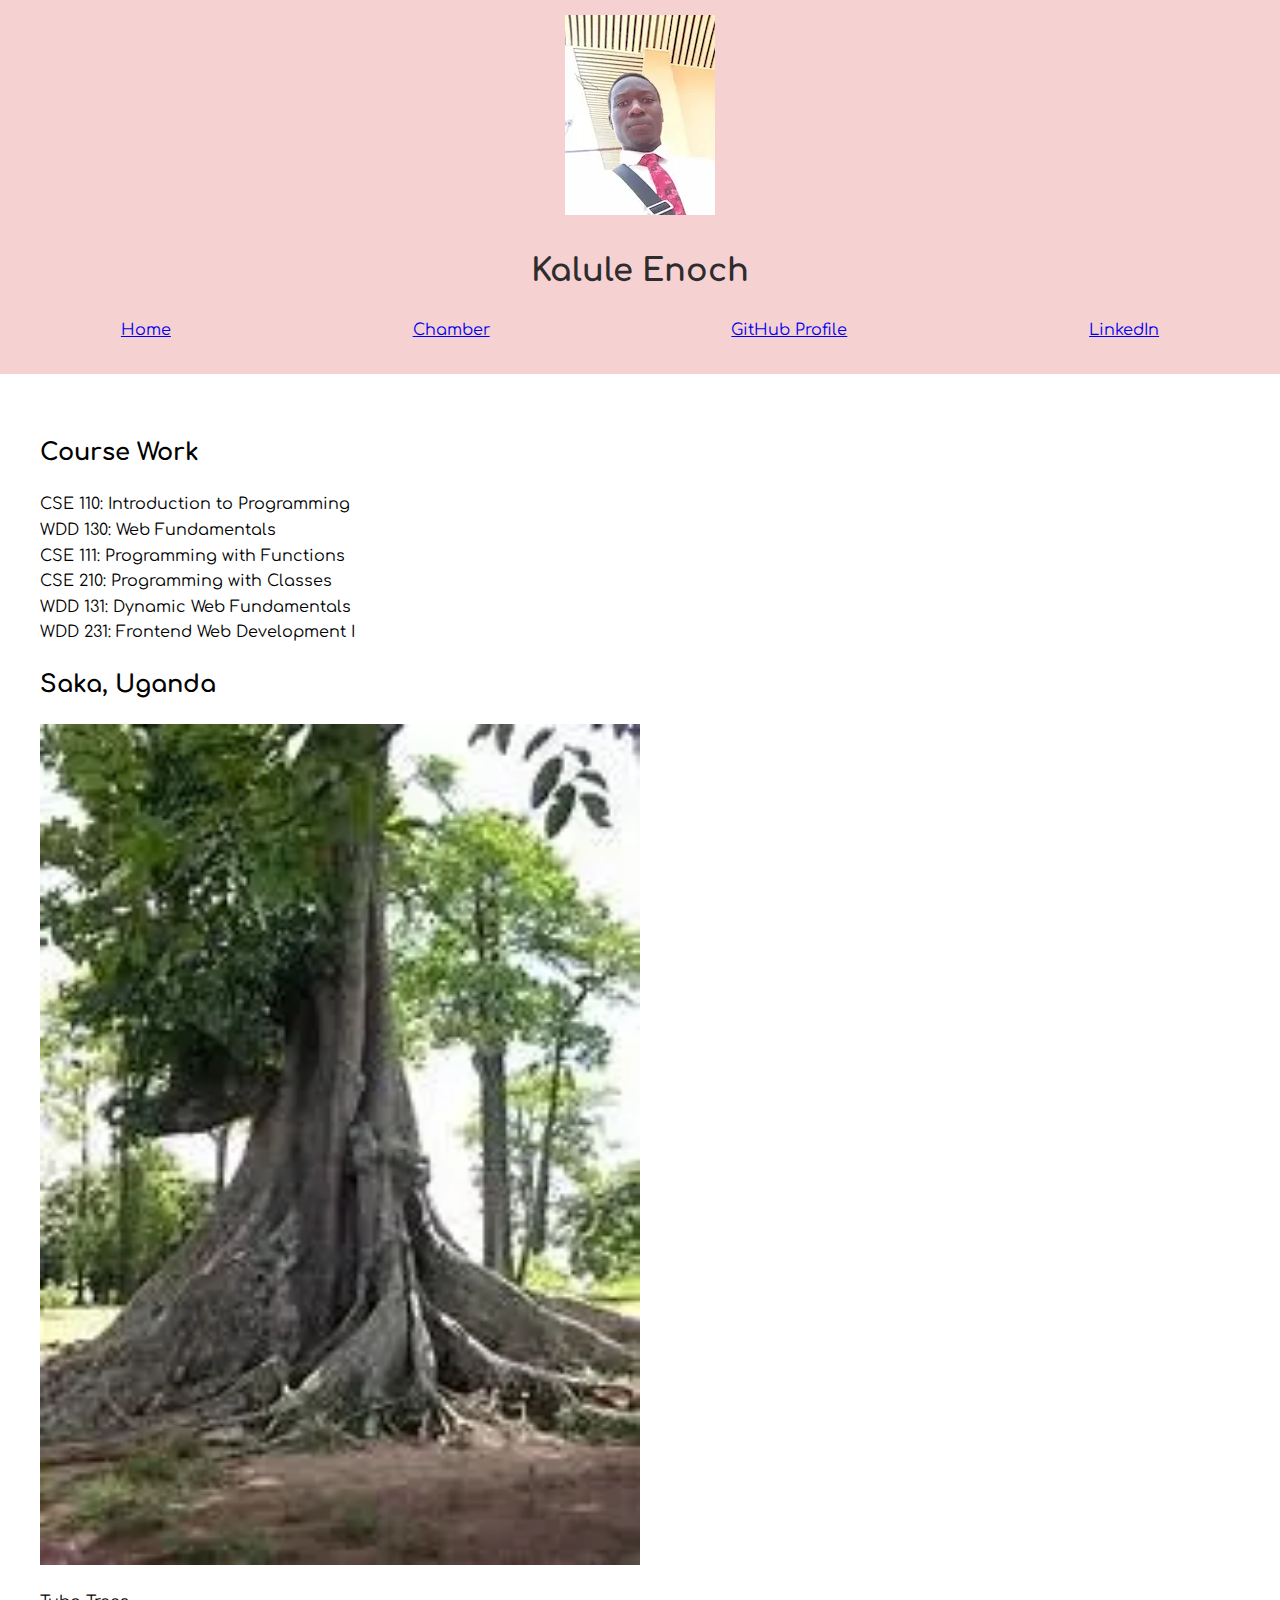
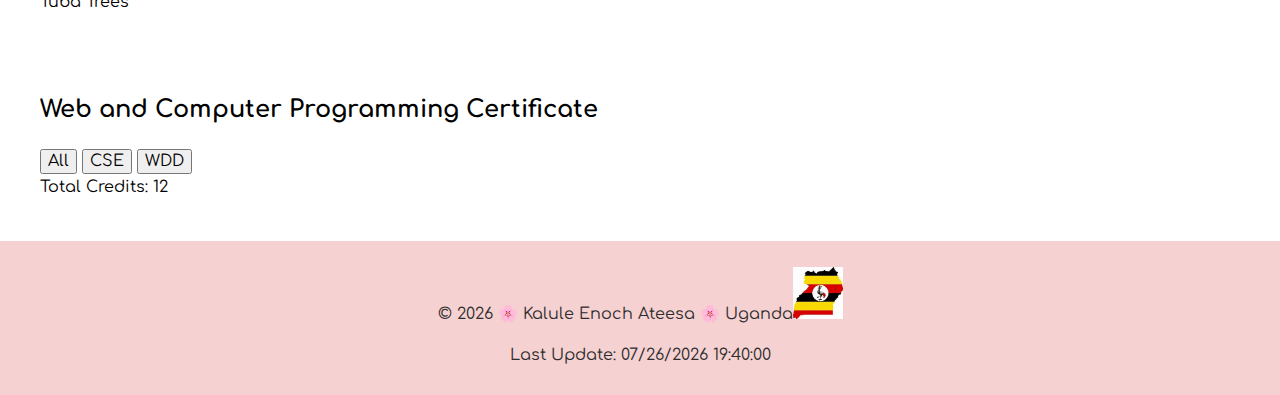
<file: index.html>
<!DOCTYPE html>
<html lang="en-US">
<head>
  <meta charset="UTF-8">
  <meta name="viewport" content="width=device-width, initial-scale=1.0">
  <meta name="description" content="Web and Computer Programming Certificate">
  <meta name="author" content="KALULE ENOCH ATEESA">
  
  <title> WDD-231 Web & Computer Programming - KALULE E A </title>
  
  <link rel="preconnect" href="https://fonts.googleapis.com">
    <link rel="preconnect" href="https://fonts.gstatic.com" crossorigin>
    <link href="https://fonts.googleapis.com/css2?family=Comfortaa:wght@600&family=Ubuntu:ital,wght@0,500;1,400;1,700&display=swap" rel="stylesheet">
   
  
  <!-- Normalize CSS -->
  <link rel="stylesheet" href="styles/normalize.css">
  <!-- Custom CSS Files -->
  <link rel="stylesheet" href="styles/larger.css" media="screen and (min-width: 769px)">
  <link rel="stylesheet" href="styles/small.css" media="screen and (max-width: 768px)">
</head>
<body>
  <header>
    <div class="profile">
      <img src="images/profile.webp" alt="Profile Picture">
      <h1>Kalule  Enoch</h1>
    </div>
    <nav>
      <!-- Hamburger Menu -->
      <div class="hamburger-menu" id="hamburger-menu">
        <span></span>
        <span></span>
        <span></span>
      </div>
      <ul id="menu" class="hidden">
        <li><a href="index.html">Home</a></li>
        <li><a href="chamber">Chamber</a></li>
        <li><a href="https://github.com/KaluleEnochAteesa">GitHub Profile</a></li>
        <li><a href="https://www.linkedin.com/in/ateesa-enoch-04165029b">LinkedIn</a></li>
      </ul>
    </nav>
  </header>

  <main>
    <section class="coursework">
      <div class="courses">
        <h2>Course Work</h2>
        <div id="course-list"></div>
      </div>
      <div class="location">
        <h2>Saka, Uganda</h2>
        <img src="images/tuba.webp" alt="Tuba Tree">
        <p class="caption">Tuba Trees</p>
      </div>
    </section>

    <section class="certificate">
      <h2>Web and Computer Programming Certificate</h2>
      <div class="filters">
        <button id="filter-all">All</button>
        <button id="filter-cse">CSE</button>
        <button id="filter-wdd">WDD</button>
      </div>
      <div id="credit-total"></div>
    </section>
  </main>

  <footer>
    <p>© <span id="year"></span> 🌸 Kalule Enoch Ateesa 🌸 Uganda<img src="images/flag.webp" alt="Flag" width="50px"></p>
    <p>Last Update: <span id="last-modified"></span></p>
  </footer>
  
  <!-- JavaScript Files -->
  <script src="scripts/course.js" type="module"></script>
  <script src="scripts/date.js" type="module"></script>
  <script src="scripts/main.js" type="module"></script>
</body>
</html>
</file>
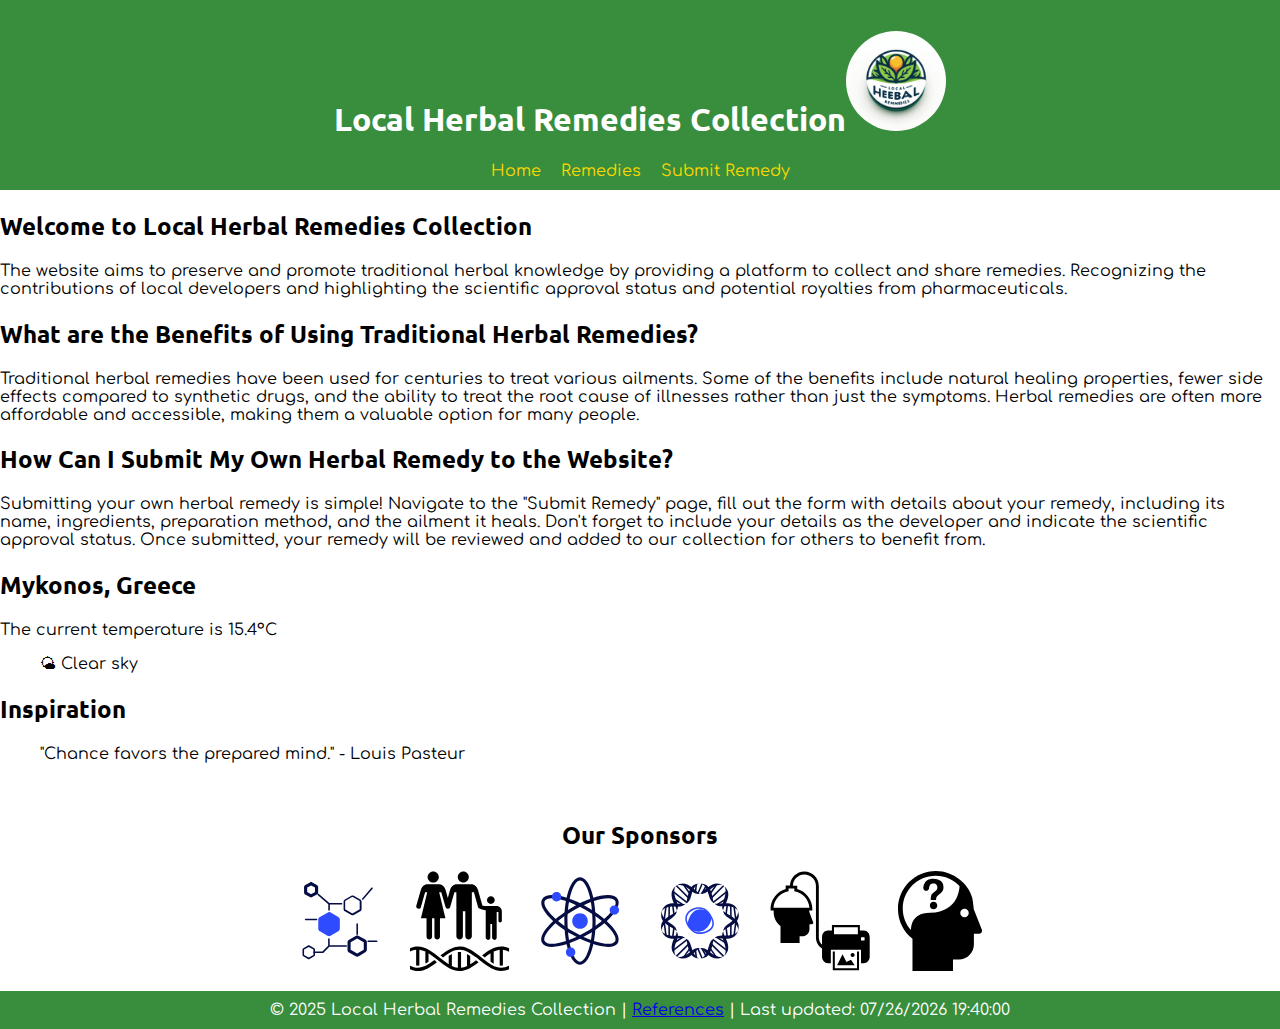
<file: project/index.html>
<!DOCTYPE html>
<html lang="en-US">
<head>
    <link rel="preconnect" href="https://fonts.googleapis.com">
    <link rel="preconnect" href="https://fonts.gstatic.com" crossorigin>
    <link href="https://fonts.googleapis.com/css2?family=Comfortaa:wght@600&family=Ubuntu:ital,wght@0,500;1,400;1,700&display=swap" rel="stylesheet">

    <meta charset="UTF-8">
    <meta name="viewport" content="width=device-width, initial-scale=1.0">
    <meta name="description" content="Welcome to WDD 231 page by  Kalule Enoch Ateesa. The purpose of this home page is to spread local medical info while patenting it.">
    <meta name="author" content="Kalule Enoch Ateesa">

    <title>Local Herbal Remedies Collection.org</title>
    <link rel="stylesheet" href="styles/main.css">
    <link rel="icon" href="images/favicon.ico" type="image/x-icon">
 

</head>
<body>
    <header>
        <h1>Local Herbal Remedies Collection<img src="images/localherbalremedies.jpeg" alt="logo" width="100"></h1>
        <nav>
            <ul class="nav-links">
                <li><a href="index.html">Home</a></li>
                <li><a href="remedies.html">Remedies</a></li>
                <li><a href="submit.html">Submit Remedy</a></li>
            </ul>
            <div class="menu-toggle" id="mobile-menu">
                <span class="bar"></span>
                <span class="bar"></span>
                <span class="bar"></span>
            </div>
        </nav>
    </header>

    <section class="content-section">
        <h2>Welcome to Local Herbal Remedies Collection</h2>
        <p>The website aims to preserve and promote traditional herbal knowledge by providing a platform to collect and share remedies. Recognizing the contributions of local developers and highlighting the scientific approval status and potential royalties from pharmaceuticals.</p>
    </section>

    <section class="content-section">
        <h2>What are the Benefits of Using Traditional Herbal Remedies?</h2>
        <p>Traditional herbal remedies have been used for centuries to treat various ailments. Some of the benefits include natural healing properties, fewer side effects compared to synthetic drugs, and the ability to treat the root cause of illnesses rather than just the symptoms. Herbal remedies are often more affordable and accessible, making them a valuable option for many people.</p>
    </section>

    <section class="content-section">
        <h2>How Can I Submit My Own Herbal Remedy to the Website?</h2>
        <p>Submitting your own herbal remedy is simple! Navigate to the "Submit Remedy" page, fill out the form with details about your remedy, including its name, ingredients, preparation method, and the ailment it heals. Don't forget to include your details as the developer and indicate the scientific approval status. Once submitted, your remedy will be reviewed and added to our collection for others to benefit from.</p>
    </section>

    
    <section class="content-section">
        <h2>Mykonos, Greece</h2>
        <p>The current temperature is <span id="current-temp-mykonos"></span></p>
        <figure>
          <img id="weather-icon-mykonos" src="" alt="Weather icon for Mykonos">
          <figcaption id="caption-desc-mykonos"></figcaption>
        </figure>
    </section>
      
      

    <section class="content-section">
        <h2>Inspiration</h2>
          <blockquote>
            "Chance favors the prepared mind." - Louis Pasteur
        </blockquote>
    </section>
    

    <section class="content-section sponsors-section">
        <h2>Our Sponsors</h2>
        <div class="sponsor-logos">
            <img src="images/algomax.svg" alt="algomax"loading="lazy" width="100">
            <img src="images/futureX.svg" alt="futureX"loading="lazy" width="100">
            <img src="images/genz.svg" alt="genz"loading="lazy" width="100">
            <img src="images/goople.svg" alt="goople"loading="lazy" width="100">
            <img src="images/techwiz.svg" alt="techwiz"loading="lazy" width="100">
            <img src="images/thinker.svg" alt="thinker"loading="lazy" width="100">
        </div>
    </section>

    <footer>
        <p>© 2025 Local Herbal Remedies Collection | <a href="siteplan.html">References</a> | Last updated: <span id="last-updated"></span></p>
    </footer>

    <script src="scripts/main.js"></script>
    <script src="scripts/weather.js"></script>
</body>
</html>
</file>
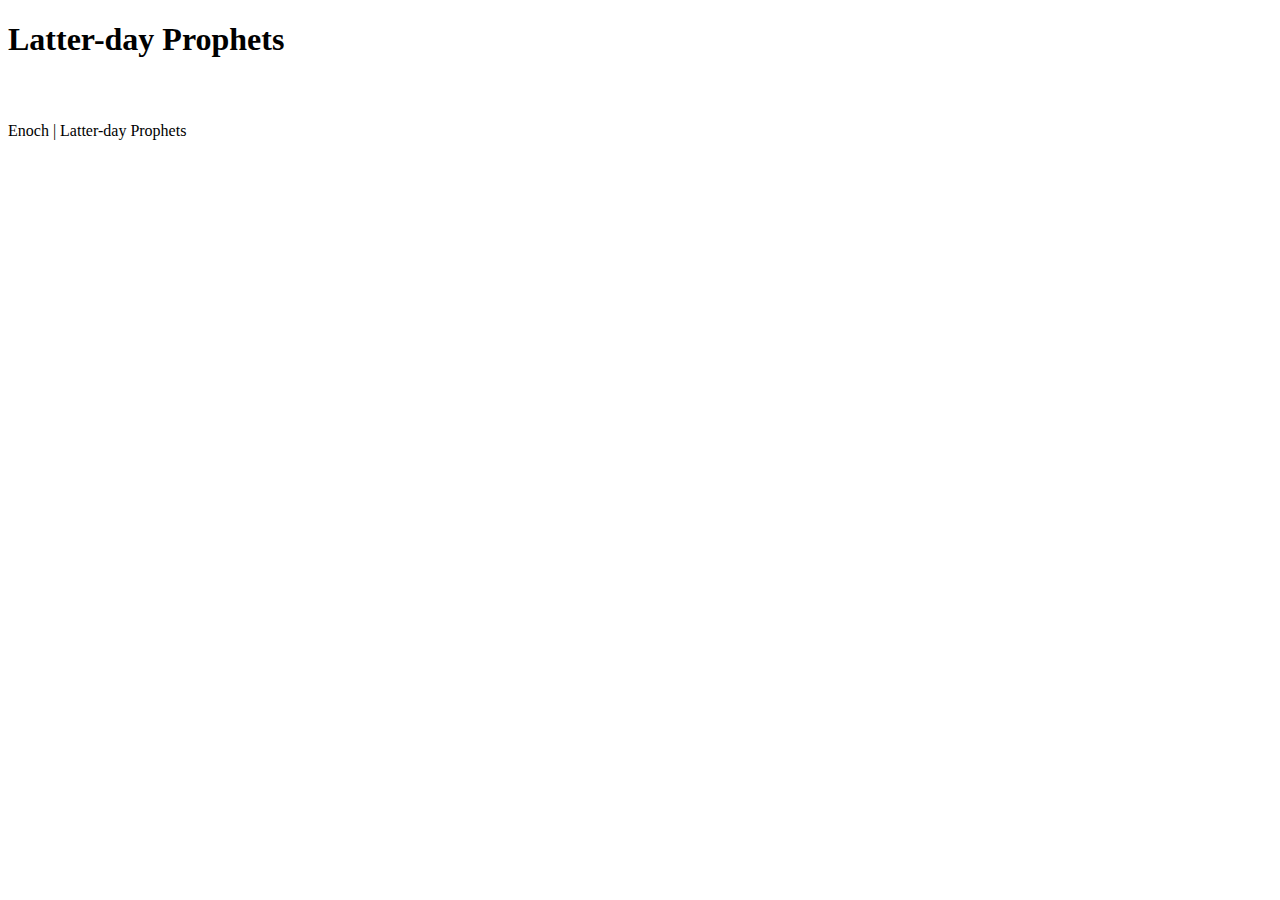
<file: prophets.html>
<!DOCTYPE html>
<html lang="en-US">
<head>
  <meta charset="UTF-8">
  <meta name="viewport" content="width=device-width, initial-scale=1.0">
  <title>Latter-day Prophets</title>
  <link rel="stylesheet" href="styles/prophets.css">
</head>
<body>
  <header>
    <h1>Latter-day Prophets</h1>
  </header>
  <main>
    <div id="cards"></div>
  </main>
  <footer>
    Enoch | Latter-day Prophets
  </footer>
  <script src="scripts/prophets.js"></script>
</body>
</html>
</file>
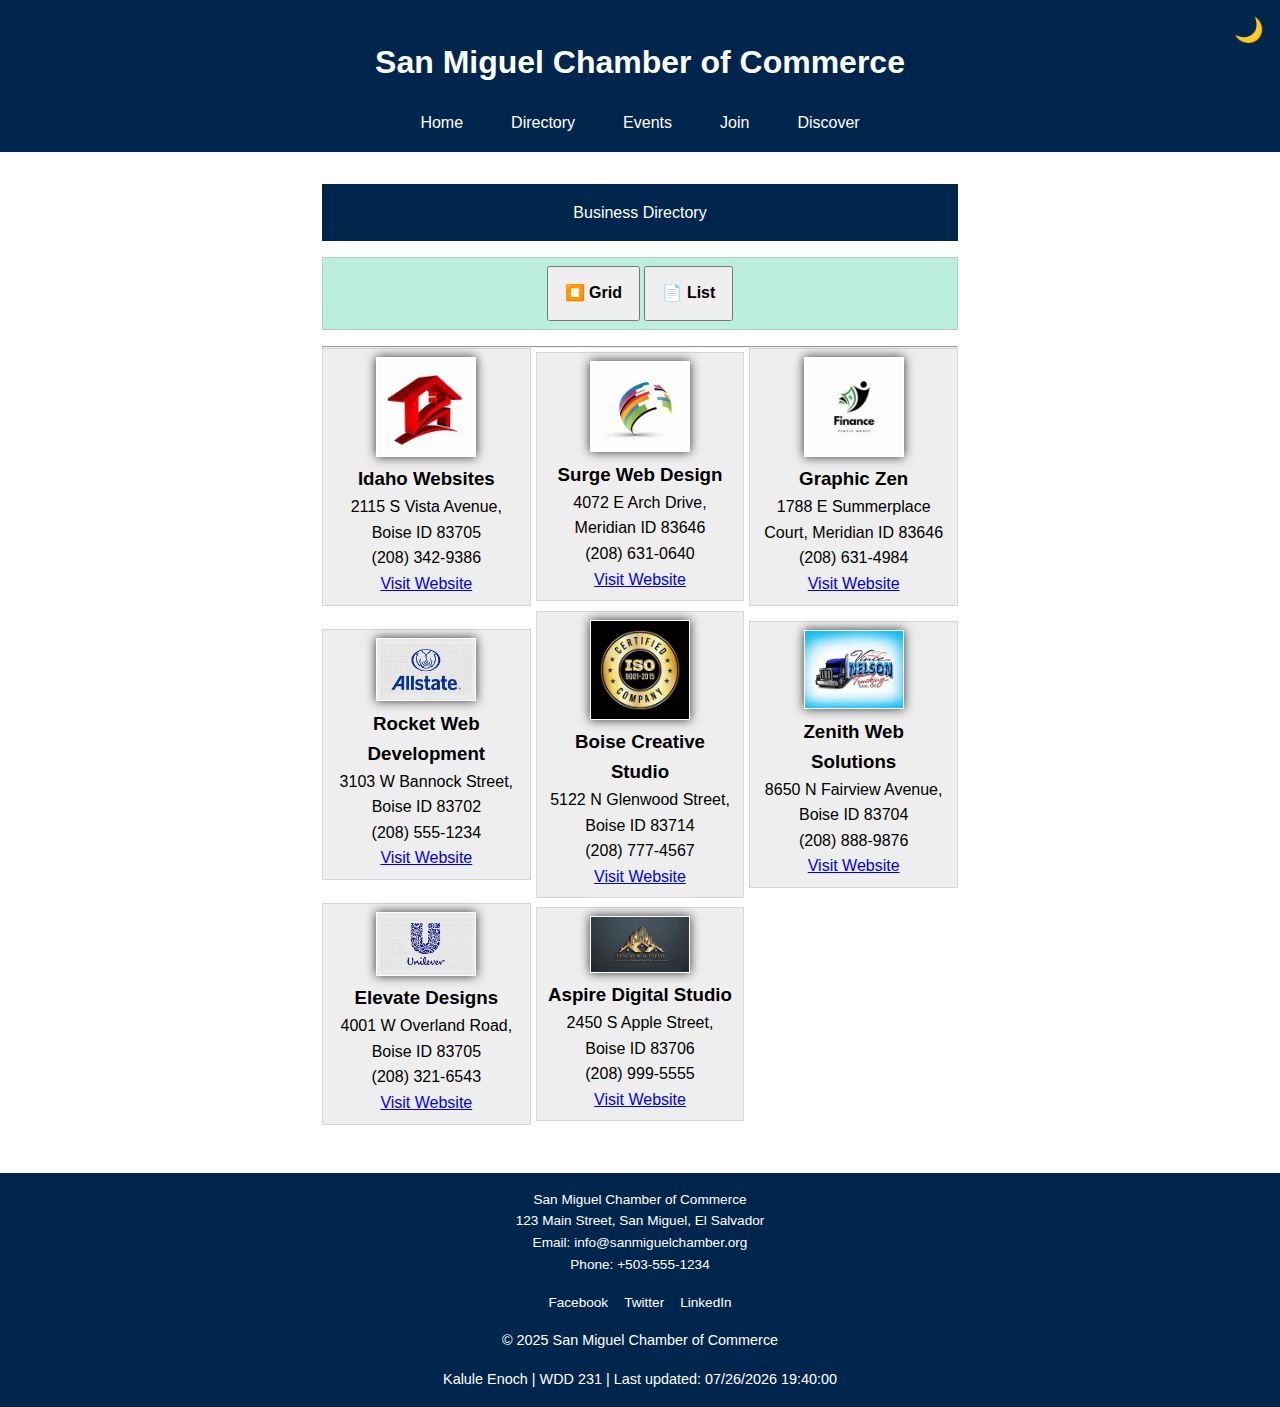
<file: chamber/directory.htm>
<!DOCTYPE html>
<html lang="en-US">
<head>
    <meta charset="UTF-8">
    <meta name="viewport" content="width=device-width, initial-scale=1.0">

    

    <link rel="stylesheet" href="styles/normalize.css">
    <meta name="description" content="A directory of members displaying both grid and list views">
    <meta name="author" content="Kalule Enoch">
    
    <title>Member Directory</title>
    <link rel="icon" href="images/favicon.ico" type="image/x-icon">
    <link rel="stylesheet" href="styles/main.css">
</head>
<body>
    <!-- Header Section -->
    <header>
        <h1>San Miguel Chamber of Commerce</h1>
        <button class="theme-toggle">🌙</button>
        <nav>
            <ul>
                <li><a href="index.html">Home</a></li>
                <li><a href="directory.htm">Directory</a></li>
                <li><a href="index.html#events">Events</a></li>
                <li><a href="join.html">Join</a></li>
                <li><a href="discover.html" class="active">Discover</a></li>
            </ul>
        </nav>
    </header>
    
    <main>
        <header>Business Directory</header>
        <div class="menu">
            <button id="grid">⏹️ Grid</button>
            <button id="list">📄 List</button>
        </div>
        <hr>
        <article class="grid" id="directory"></article>
    </main>
    <footer>
        <address>
        San Miguel Chamber of Commerce<br>
        123 Main Street, San Miguel, El Salvador<br>
        Email: info@sanmiguelchamber.org<br>
        Phone: +503-555-1234
        </address>
        <ul>
            <li><a href="#facebook">Facebook</a></li>
            <li><a href="#twitter">Twitter</a></li>
            <li><a href="#linkedin">LinkedIn</a></li>
        </ul>
        <p>© 2025 San Miguel Chamber of Commerce</p>

        <p>Kalule Enoch | WDD 231 | <span id="mod-date"></span></p>
    </footer>
    <script src="scripts/script.js"></script>
</body>
</html>
</file>
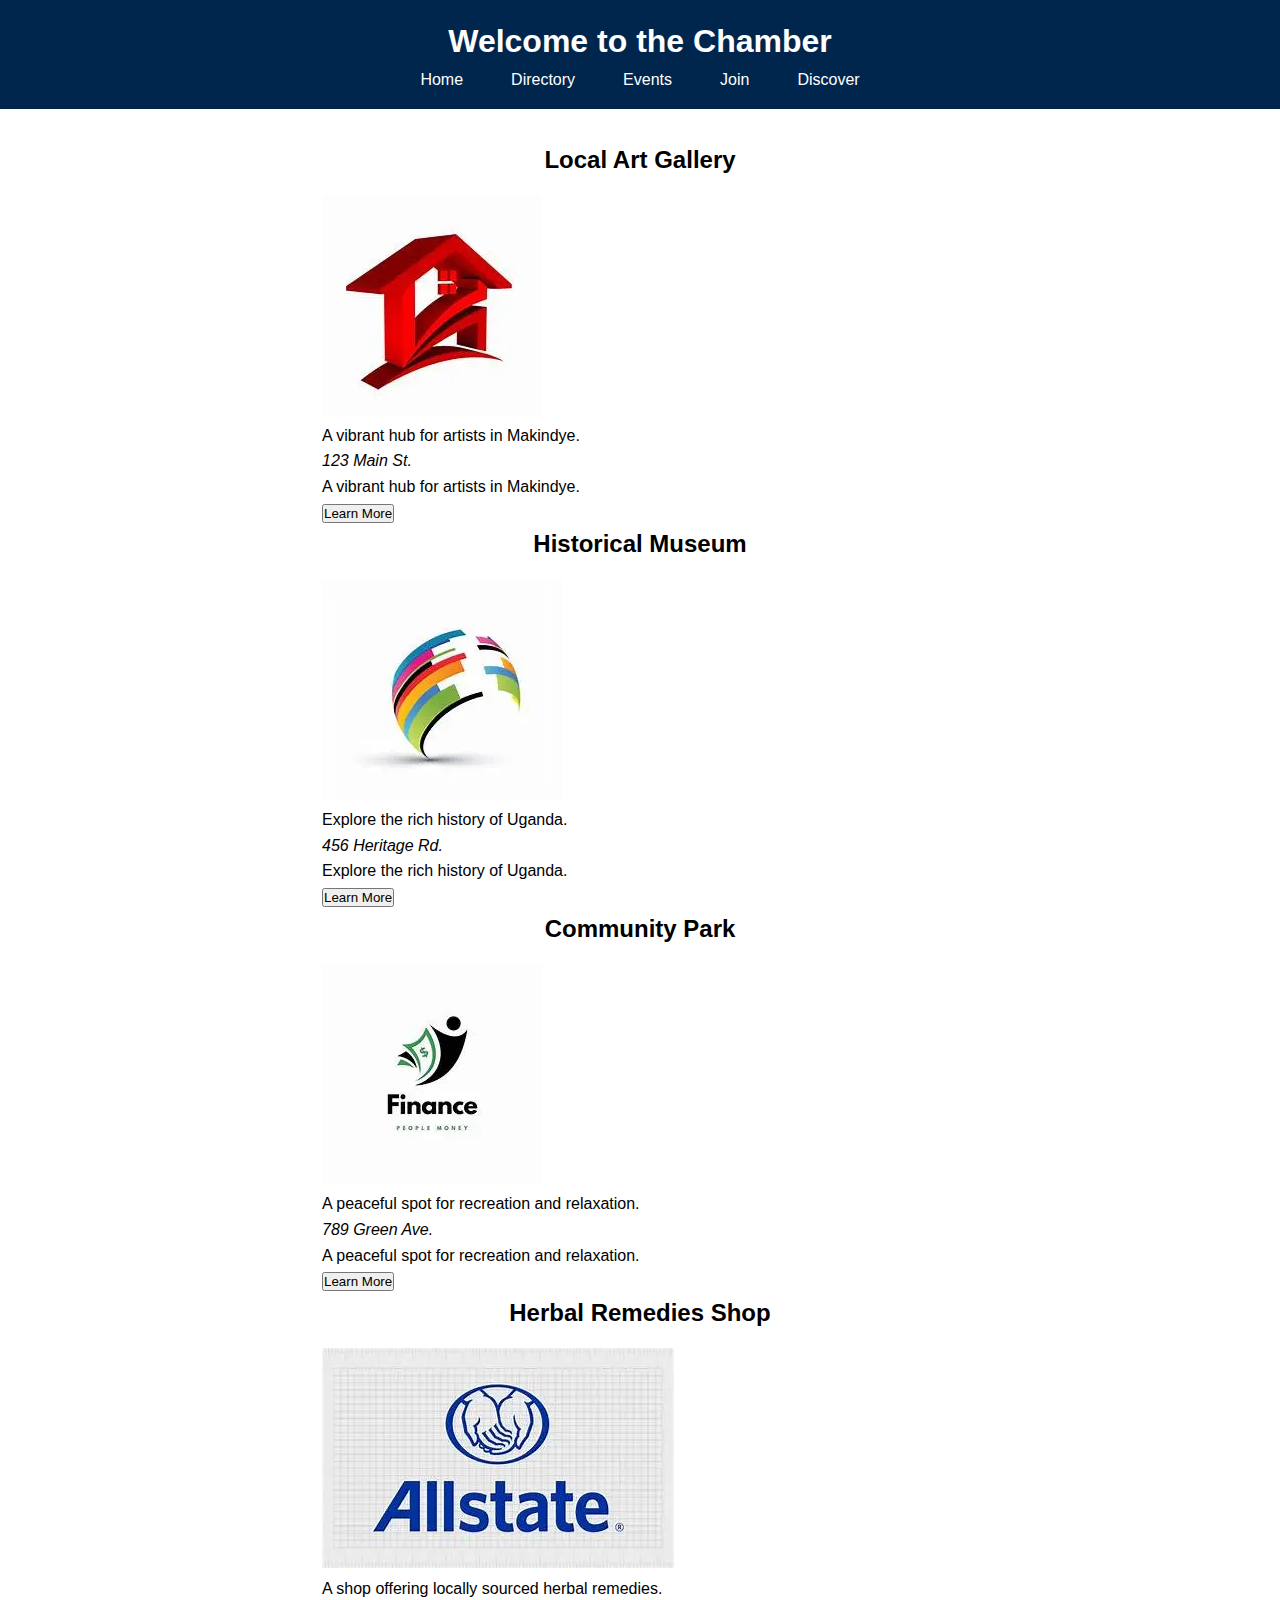
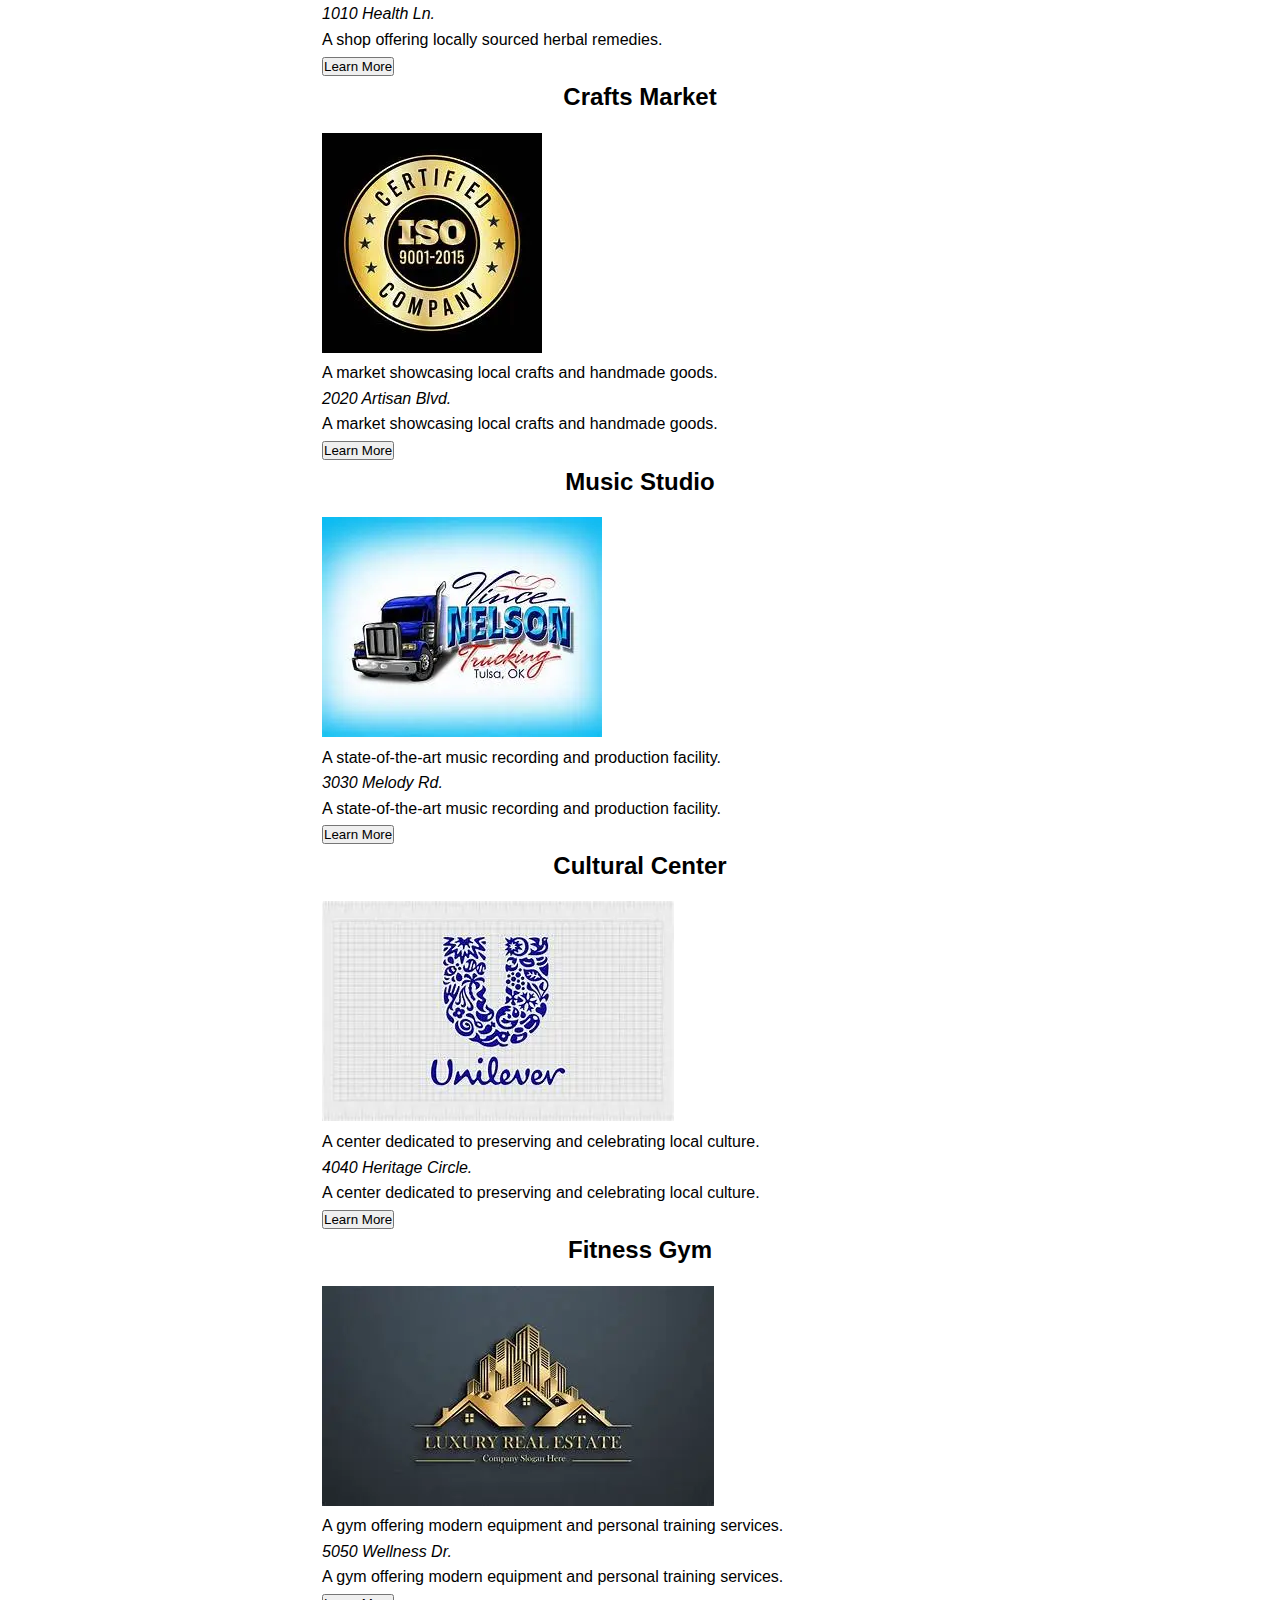
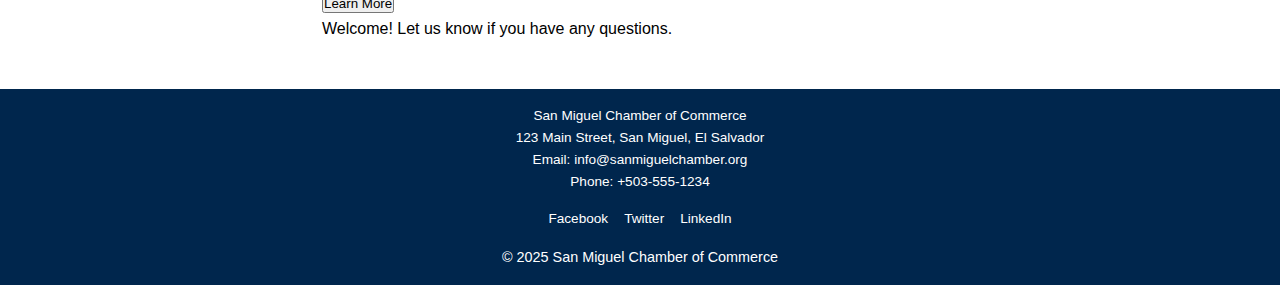
<file: chamber/discover.html>
<!DOCTYPE html>
<html lang="en-US">
<head>
    <meta charset="UTF-8">
    <meta name="viewport" content="width=device-width, initial-scale=1.0">
    <title>Join Us</title>
    <link rel="stylesheet" href="styles/main.css">
    <link rel="stylesheet" href="styles/discover.css">
    <script src="scripts/discover.js" defer></script>
</head>
<body>
    <header>
        <h1>Welcome to the Chamber</h1>
        <nav>
            <ul>
                <li><a href="index.html">Home</a></li>
                <li><a href="directory.htm">Directory</a></li>
                <li><a href="index.html#events">Events</a></li>
                <li><a href="join.html">Join</a></li>
                <li><a href="discover.html" class="active">Discover</a></li>
            </ul>
        </nav>
    </header>
    <main>
        <section id="cards-container">
            <!-- Cards will be dynamically generated here -->
        </section>

        <aside id="sidebar-message">
            <!-- Visitor message area -->
        </aside>
        
    </main>
    <footer>
        <address>
            San Miguel Chamber of Commerce<br>
            123 Main Street, San Miguel, El Salvador<br>
            Email: info@sanmiguelchamber.org<br>
            Phone: +503-555-1234
        </address>
        <ul>
            <li><a href="#facebook">Facebook</a></li>
            <li><a href="#twitter">Twitter</a></li>
            <li><a href="#linkedin">LinkedIn</a></li>
        </ul>
        <p>© 2025 San Miguel Chamber of Commerce</p>
    </footer>
</body>
</html>
</file>
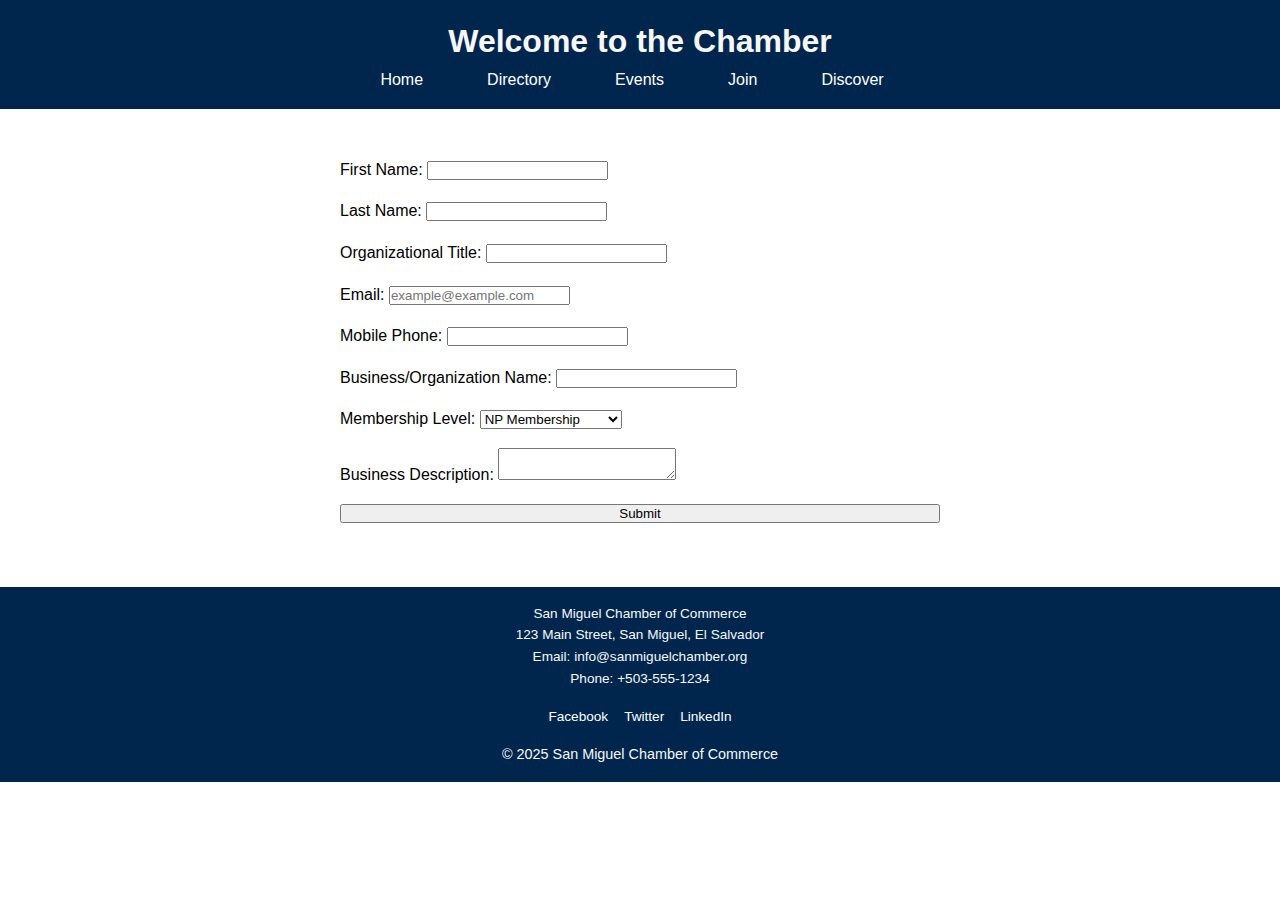
<file: chamber/join.html>
<!DOCTYPE html>
<html lang="en-US">
<head>
    <meta charset="UTF-8">
    <meta name="viewport" content="width=device-width, initial-scale=1.0">
    <title>Join Us</title>
    <link rel="stylesheet" href="styles/main.css">
    <link rel="stylesheet" href="styles/join.css">
    <script src="scripts/join.js" defer></script>
</head>
<body>
    <header>
        <h1>Welcome to the Chamber</h1>
        <nav>
            <ul>
                <li><a href="index.html">Home</a></li>
                <li><a href="directory.htm">Directory</a></li>
                <li><a href="index.html#events">Events</a></li>
                <li><a href="join.html">Join</a></li>
                <li><a href="discover.html" class="active">Discover</a></li>
            </ul>
        </nav>
    </header>
    <main>
        <form method="GET" action="thankyou.html">
            <label>
                First Name: <input type="text" name="first-name" title="Enter your first name" autocomplete="given-name" required>
            </label>
            <label>
                Last Name: <input type="text" name="last-name" title="Enter your last name" autocomplete="family-name" required>
            </label>
            <label>
                Organizational Title: <input type="text" name="organization-title" title="Enter your title (e.g., Manager)" autocomplete="organization-title" pattern="[A-Za-z\- ]{7,}">
            </label>
            <label>
                Email: <input type="email" name="email" title="Enter your email address" autocomplete="email" placeholder="example@example.com" required>
            </label>
            <label>
                Mobile Phone: <input type="tel" name="mobile-phone" title="Enter your mobile phone number" autocomplete="tel" required>
            </label>
            <label>
                Business/Organization Name: <input type="text" name="organization" title="Enter your organization name" autocomplete="organization" required>
            </label>
            <label>
                Membership Level:
                <select name="membership-level" title="Select a membership level">
                    <option value="np">NP Membership</option>
                    <option value="bronze">Bronze Membership</option>
                    <option value="silver">Silver Membership</option>
                    <option value="gold">Gold Membership</option>
                </select>
            </label>
            <label>
                Business Description:
                <textarea name="business-description" title="Describe your business"></textarea>
            </label>
            <input type="hidden" name="timestamp" id="timestamp">
            <input type="submit" value="Submit">
        </form>
        <section id="membership-cards">
            <!-- Membership cards go here -->
        </section>
    </main>
    <footer>
        <address>
            San Miguel Chamber of Commerce<br>
            123 Main Street, San Miguel, El Salvador<br>
            Email: info@sanmiguelchamber.org<br>
            Phone: +503-555-1234
        </address>
        <ul>
            <li><a href="#facebook">Facebook</a></li>
            <li><a href="#twitter">Twitter</a></li>
            <li><a href="#linkedin">LinkedIn</a></li>
        </ul>
        <p>© 2025 San Miguel Chamber of Commerce</p>
    </footer>
</body>
</html>
</file>
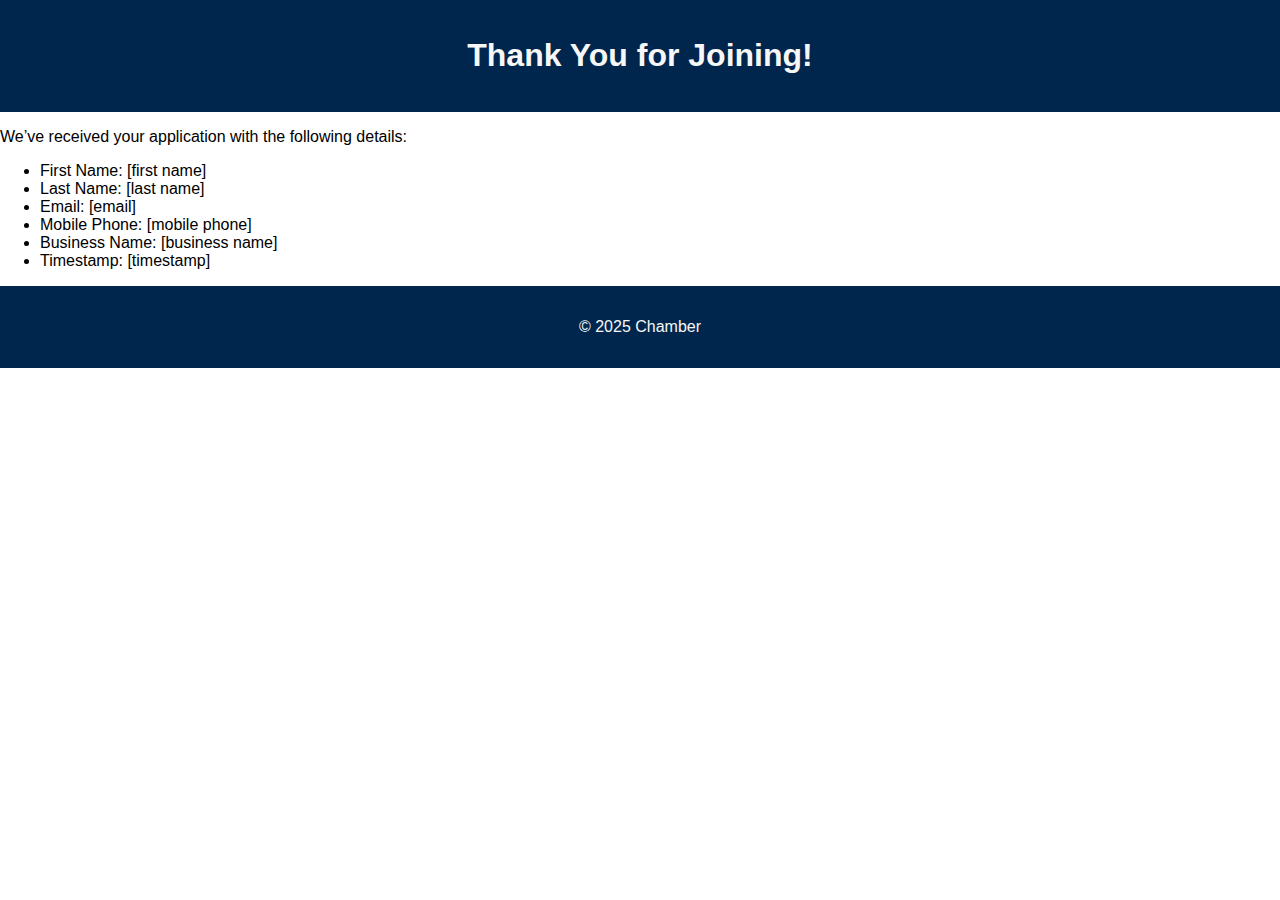
<file: chamber/thankyou.html>
<!DOCTYPE html>
<html lang="en-US">
<head>
    <meta charset="UTF-8">
    <meta name="viewport" content="width=device-width, initial-scale=1.0">
    <title>Thank You!</title>
    <link rel="stylesheet" href="styles/join.css">
</head>
<body>
    <header>
        <h1>Thank You for Joining!</h1>
    </header>
    <main>
        <p>We’ve received your application with the following details:</p>
        <ul>
            <li>First Name: [first name]</li>
            <li>Last Name: [last name]</li>
            <li>Email: [email]</li>
            <li>Mobile Phone: [mobile phone]</li>
            <li>Business Name: [business name]</li>
            <li>Timestamp: [timestamp]</li>
        </ul>
    </main>
    <footer>
        <p>&copy; 2025 Chamber</p>
    </footer>
</body>
</html>
</file>
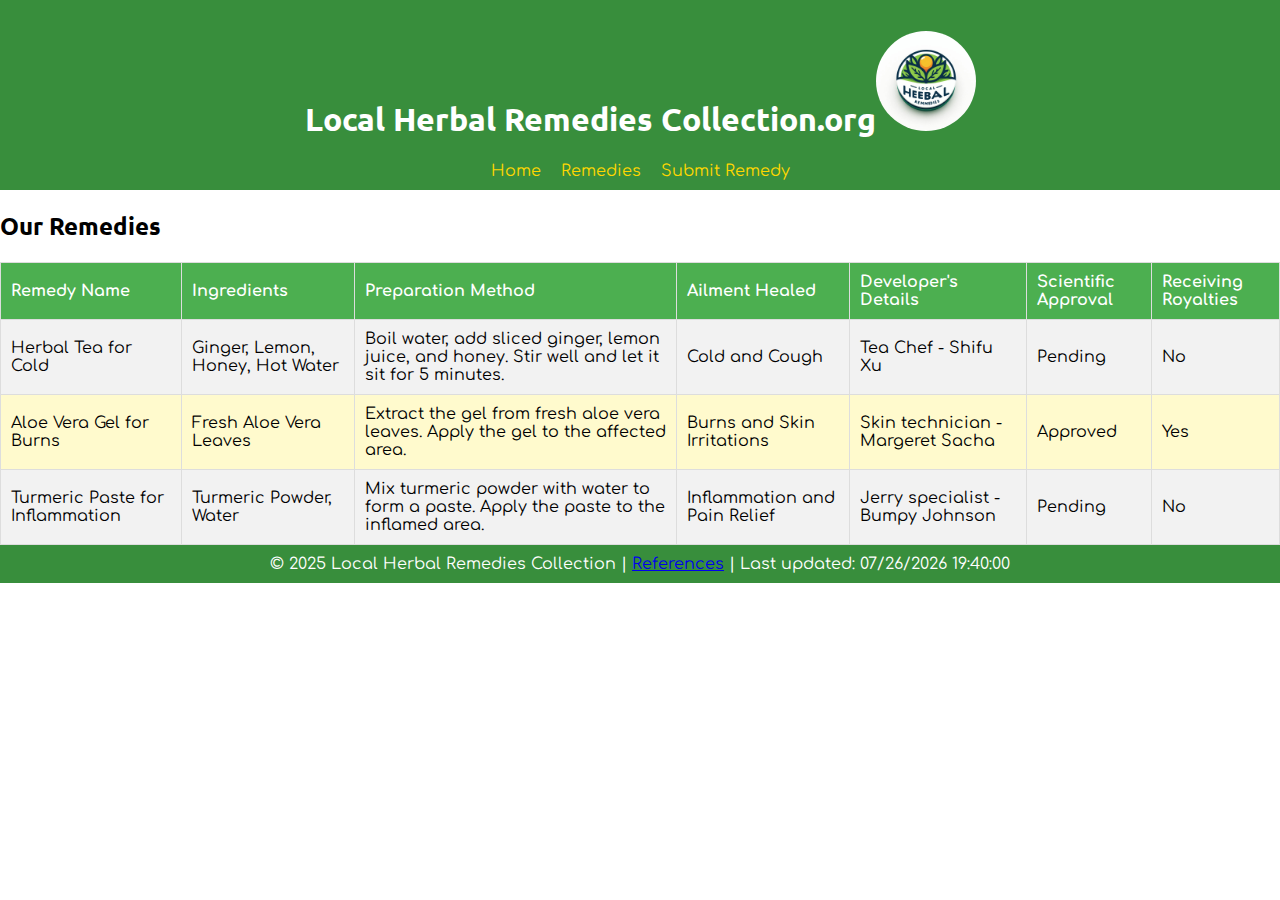
<file: project/remedies.html>
<!DOCTYPE html>
<html lang="en-US">
<head>
    <link rel="preconnect" href="https://fonts.googleapis.com">
    <link rel="preconnect" href="https://fonts.gstatic.com" crossorigin>
    <link href="https://fonts.googleapis.com/css2?family=Comfortaa:wght@600&family=Ubuntu:ital,wght@0,500;1,400;1,700&display=swap" rel="stylesheet">

    <meta charset="UTF-8">
    <meta name="viewport" content="width=device-width, initial-scale=1.0">
    <meta name="description" content="A collection of herbal remedies submitted by local developers.">
    <meta name="author" content="Kalule Enoch Ateesa">

    <title>Herbal Remedies Collection</title>
    <link rel="stylesheet" href="styles/main.css">
    <link rel="stylesheet" href="styles/remedies.css">
    <link rel="icon" href="images/favicon.ico" type="image/x-icon">
 

</head>
<body>
    <header>
        <h1>Local Herbal Remedies Collection.org<img src="images/localherbalremedies.jpeg" alt="logo" width="100"></h1>
        <nav>
            <ul class="nav-links">
                <li><a href="index.html">Home</a></li>
                <li><a href="remedies.html">Remedies</a></li>
                <li><a href="submit.html">Submit Remedy</a></li>
            </ul>
            <div class="menu-toggle" id="mobile-menu">
                <span class="bar"></span>
                <span class="bar"></span>
                <span class="bar"></span>
            </div>
        </nav>
    </header>

    <section class="content-section">
        <h2>Our Remedies</h2>
        <table id="remedies-table">
            <thead>
                <tr>
                    <th>Remedy Name</th>
                    <th>Ingredients</th>
                    <th>Preparation Method</th>
                    <th>Ailment Healed</th>
                    <th>Developer's Details</th>
                    <th>Scientific Approval</th>
                    <th>Receiving Royalties</th>
                </tr>
            </thead>
            <tbody>
                <!-- Content will be populated dynamically -->
            </tbody>
        </table>
    </section>

    <footer>
        <p>© 2025 Local Herbal Remedies Collection | <a href="siteplan.html">References</a> | Last updated: <span id="last-updated"></span></p>
    </footer>

    <script src="scripts/remedies.js"></script>
</body>
</html>
</file>
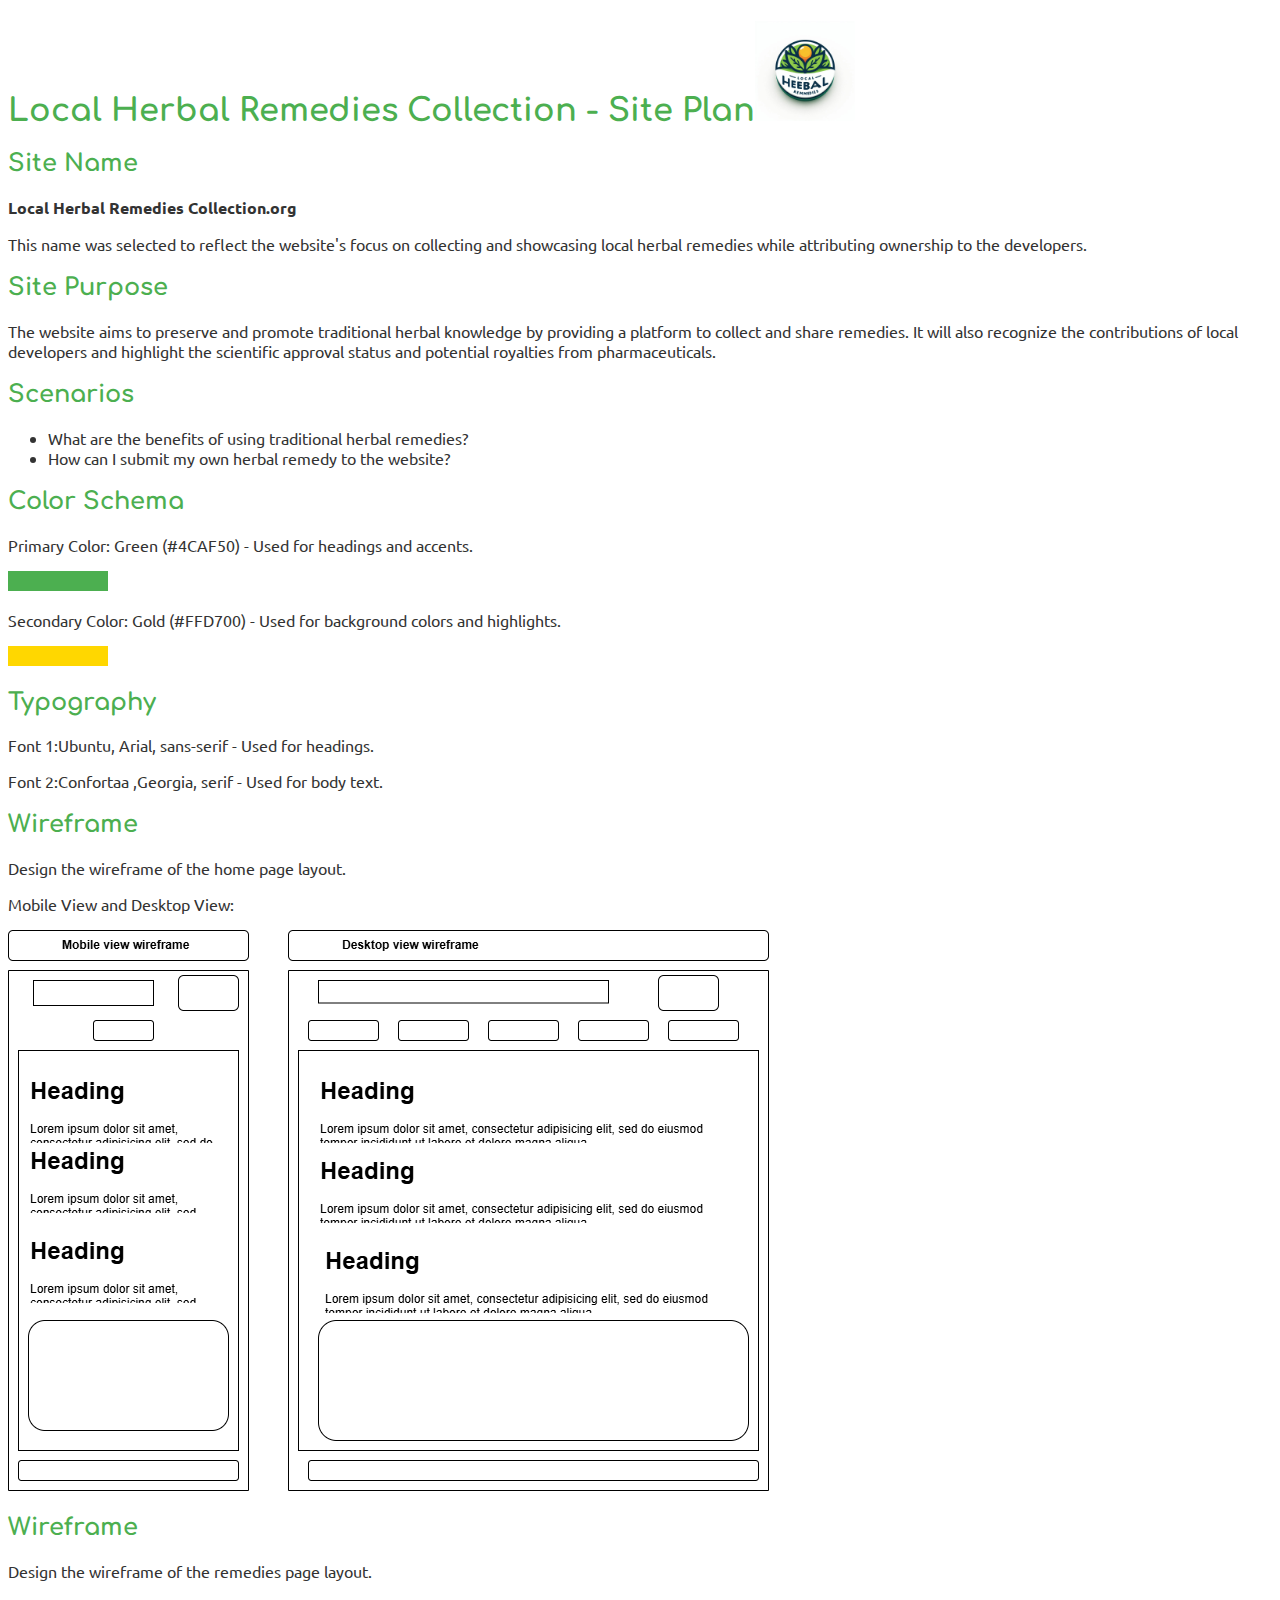
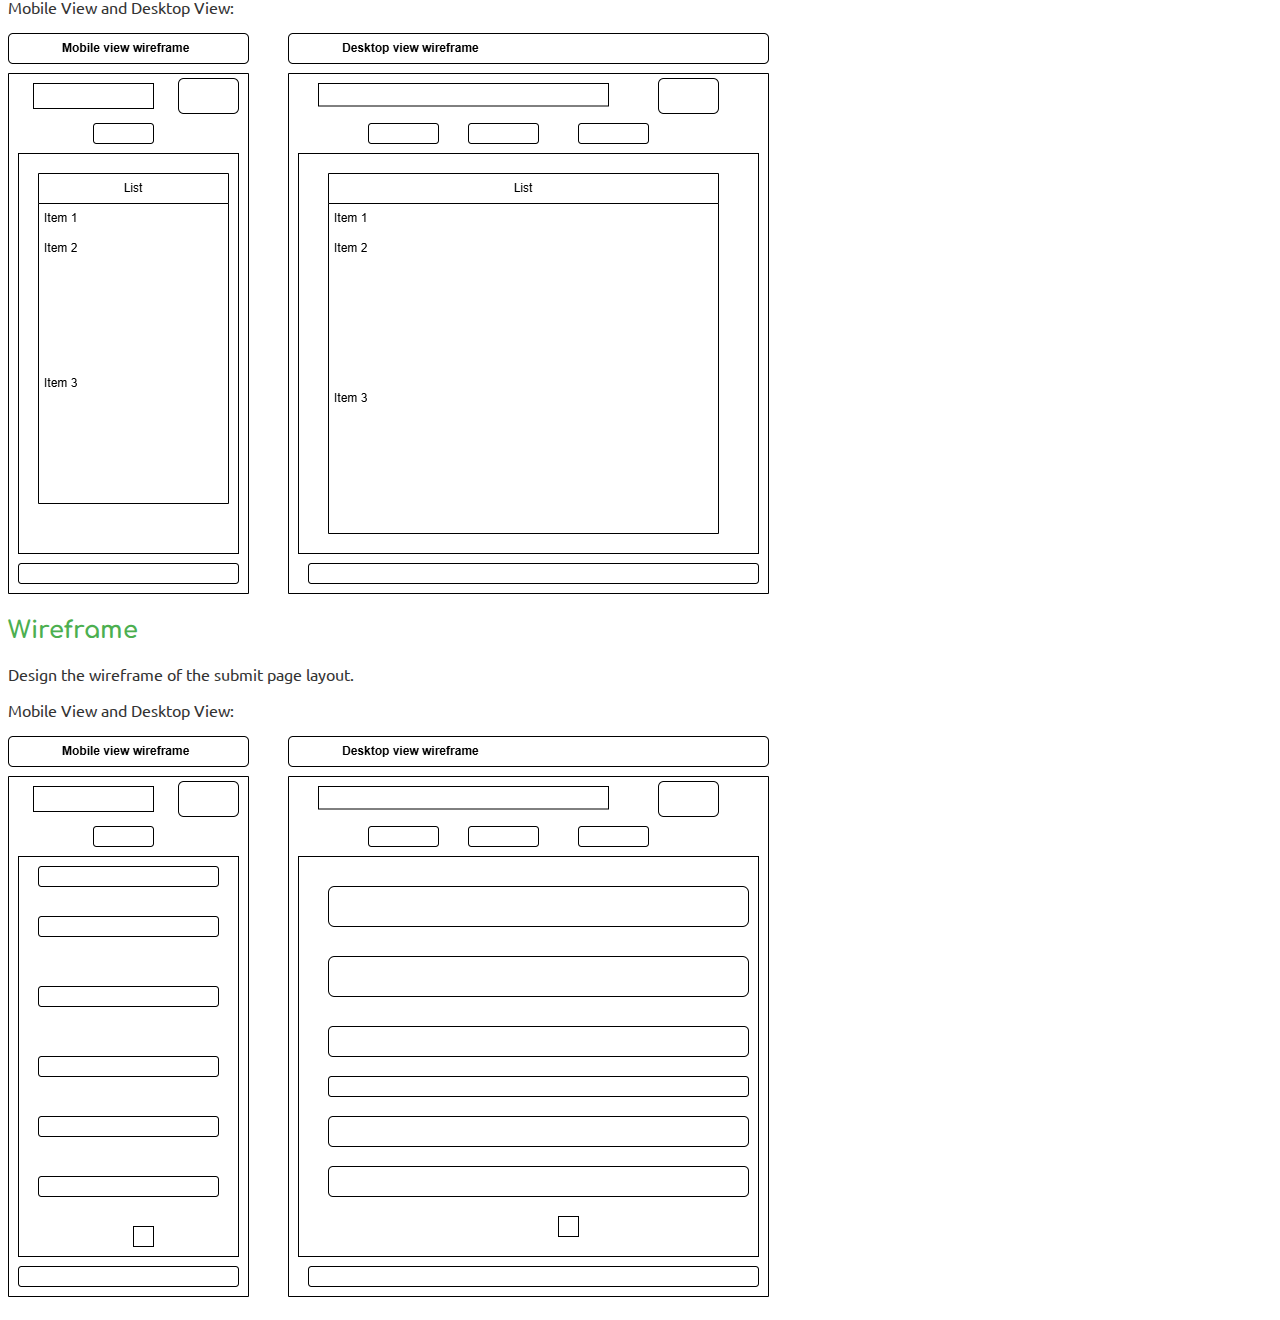
<file: project/siteplan.html>
<!DOCTYPE html>
<html lang="en-US">
<head>
    <link rel="preconnect" href="https://fonts.googleapis.com">
    <link rel="preconnect" href="https://fonts.gstatic.com" crossorigin>
    <link href="https://fonts.googleapis.com/css2?family=Comfortaa:wght@600&family=Ubuntu:ital,wght@0,500;1,400;1,700&display=swap" rel="stylesheet">
   
    <meta charset="UTF-8">
    <meta name="viewport" content="width=device-width, initial-scale=1.0">
    <meta name="description" content="Welcome to WDD 231 page by  Kalule Enoch Ateesa. The purpose of this page is to spread local medical info while patenting it.">
    <meta name="author" content="Kalule Enoch Ateesa">

    <title>Local Herbal Remedies Collection.org</title>
    <link rel="stylesheet" href="styles/styles.css">
    <link rel="icon" href="images/favicon.ico" type="image/x-icon">
 

</head>
<body>

    <header>
        <h1>Local Herbal Remedies Collection - Site Plan<img src="images/localherbalremedies.jpeg" alt="logo" width="100"></h1>
        
    </header>

    <section class="content-section">
        <h2>Site Name</h2>
        <p><strong>Local Herbal Remedies Collection.org</strong></p>
        <p>This name was selected to reflect the website's focus on collecting and showcasing local herbal remedies while attributing ownership to the developers.</p>
    </section>

    <section class="content-section">
        <h2>Site Purpose</h2>
        <p>The website aims to preserve and promote traditional herbal knowledge by providing a platform to collect and share remedies. It will also recognize the contributions of local developers and highlight the scientific approval status and potential royalties from pharmaceuticals.</p>
    </section>

    <section class="content-section">
        <h2>Scenarios</h2>
        <ul>
            <li>What are the benefits of using traditional herbal remedies?</li>
            <li>How can I submit my own herbal remedy to the website?</li>
        </ul>
    </section>

    <section class="content-section">
        <h2>Color Schema</h2>
        <p>Primary Color: Green (#4CAF50) - Used for headings and accents.</p>
        <div class="color-example color1"></div>
        <p>Secondary Color: Gold (#FFD700) - Used for background colors and highlights.</p>
        <div class="color-example color2"></div>
    </section>

    <section class="content-section">
        <h2>Typography</h2>
        <p>Font 1:Ubuntu, Arial, sans-serif - Used for headings.  </p>
        <p>Font 2:Confortaa ,Georgia, serif - Used for body text.</p>
    </section>

    <section class="content-section">
        <h2>Wireframe</h2>
        <p>Design the wireframe of the home page layout.</p>
        <p>Mobile View and Desktop View:</p>
        <img src="images/home.drawio.png" alt="Mobile Wireframe">
    </section>
    <section class="content-section">
        <h2>Wireframe</h2>
        <p>Design the wireframe of the remedies page layout.</p>
        <p>Mobile View and Desktop View:</p>
        <img src="images/remedies.drawio.png" alt="Mobile Wireframe">
    </section>
    <section class="content-section">
        <h2>Wireframe</h2>
        <p>Design the wireframe of the submit page layout.</p>
        <p>Mobile View and Desktop View:</p>
        <img src="images/submit.drawio.png" alt="Mobile Wireframe">
    </section>
    
</html>
</file>
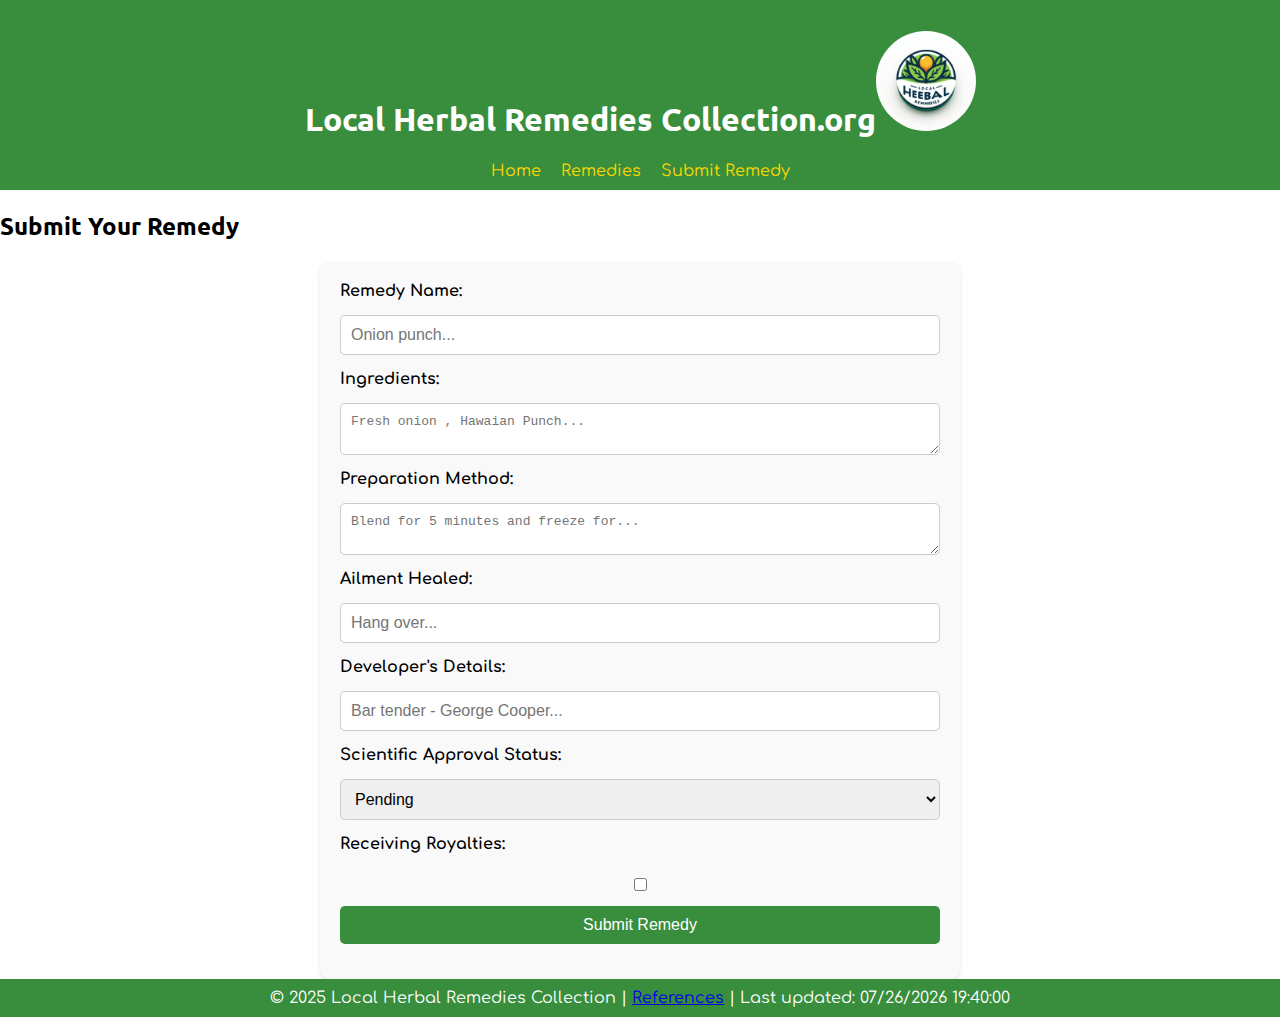
<file: project/submit.html>
<!DOCTYPE html>
<html lang="en-US">
<head>
    <link rel="preconnect" href="https://fonts.googleapis.com">
    <link rel="preconnect" href="https://fonts.gstatic.com" crossorigin>
    <link href="https://fonts.googleapis.com/css2?family=Comfortaa:wght@600&family=Ubuntu:ital,wght@0,500;1,400;1,700&display=swap" rel="stylesheet">

    <meta charset="UTF-8">
    <meta name="viewport" content="width=device-width, initial-scale=1.0">
    <meta name="description" content="Submit your own herbal remedy.">
    <meta name="author" content="Kalule Enoch Ateesa">

    <title>Submit Herbal Remedy</title>
    <link rel="stylesheet" href="styles/main.css">
    <link rel="icon" href="images/favicon.ico" type="image/x-icon">
 

</head>
<body>
    <header>
        <h1>Local Herbal Remedies Collection.org<img src="images/localherbalremedies.jpeg" alt="logo" width="100"></h1>
        <nav>
            <ul class="nav-links">
                <li><a href="index.html">Home</a></li>
                <li><a href="remedies.html">Remedies</a></li>
                <li><a href="submit.html">Submit Remedy</a></li>
            </ul>
            <div class="menu-toggle" id="mobile-menu">
                <span class="bar"></span>
                <span class="bar"></span>
                <span class="bar"></span>
            </div>
        </nav>
    </header>

    <section class="content-section">
        <h2>Submit Your Remedy</h2>
        <form id="remedy-form">
            <label for="remedy-name">Remedy Name:</label>
            <input type="text" id="remedy-name" name="remedy-name" placeholder="Onion punch..." required>
            
            <label for="ingredients">Ingredients:</label>
            <textarea id="ingredients" name="ingredients" placeholder="Fresh onion , Hawaian Punch..." required></textarea>
            
            <label for="preparation">Preparation Method:</label>
            <textarea id="preparation" name="preparation" placeholder="Blend for 5 minutes and freeze for..." required></textarea>
            
            <label for="ailment">Ailment Healed:</label>
            <input type="text" id="ailment" name="ailment" placeholder="Hang over..." required>
            
            <label for="developer">Developer's Details:</label>
            <input type="text" id="developer" name="developer" placeholder="Bar tender - George Cooper..." required>
            
            <label for="approval-status">Scientific Approval Status:</label>
            <select id="approval-status" name="approval-status" required>
                <option value="pending">Pending</option>
                <option value="approved">Approved</option>
            </select>
            
            <label for="royalties">Receiving Royalties:</label>
            <input type="checkbox" id="royalties" name="royalties">
            
            <button type="submit">Submit Remedy</button>
        </form>
    </section>

    <footer>
        <p>© 2025 Local Herbal Remedies Collection | <a href=siteplan.htmll">References</a> | Last updated: <span id="last-updated"></span></p>
    </footer>
    <script src="scripts/main.js"></script>
    <script src="scripts/formHandler.js"></script>
</body>
</html>
</file>
<file: styles/larger.css>
/* Styles for large screens */
body {
    font-family:Comfortaa, Arial, sans-serif;
    margin: 0;
    padding: 0;
    line-height: 1.6;
  }
  
  header, footer {
    background: #f5d1d1;
    color: #2e2c2c;
    text-align: center;
    padding: 15px 0;
  }
  
  nav ul {
    display: flex;
    justify-content: space-around;
    list-style: none;
    padding: 0;
  }
  
  main {
    display: flex;
    flex-wrap: wrap;
    margin: 20px;
    justify-content: space-between;
  }
  
  section {
    flex: 1 1 calc(50% - 20px);
    margin: 10px;
    padding: 10px;
  }
  
  .location img {
    width: 50%;
    height: auto;
  }
  
  footer {
    text-align: center;
    padding: 10px;
  }
</file>
<file: styles/small.css>
/* Styles for small screens */
/* Styles for small screens */
body {
  font-family: Ubuntu, Arial, sans-serif;
  margin: 0;
  padding: 0;
}

header {
  position: relative;
  background: #333;
  color: white;
  text-align: center;
  padding: 10px;
}

nav {
  position: relative;
}

.hamburger-menu {
  display: flex;
  flex-direction: column;
  justify-content: space-around;
  width: 30px;
  height: 30px;
  cursor: pointer;
  margin: 0 auto;
}

.hamburger-menu span {
  background: white;
  height: 4px;
  width: 100%;
  border-radius: 2px;
}

#menu {
  list-style: none;
  padding: 0;
  margin: 0;
  background: #444;
  text-align: center;
  display: none; /* Hidden by default */
  flex-direction: column;
}

#menu li {
  margin: 10px 0;
}

#menu li a {
  text-decoration: none;
  color: white;
}

#menu.hidden {
  display: none;
}

#menu.visible {
  display: flex;
}
</file>
<file: project/styles/main.css>
:root {
    --primary-font: 'Comfortaa', 'Ubuntu', sans-serif;
    --heading-font: 'Ubuntu', sans-serif;
    --primary-color: #388E3C; /* Darker green for better contrast */
    --secondary-color: #FFD700; /* Gold color for better contrast */
    --white-color: #fff;
    --form-background-color: #f9f9f9;
    --form-border-color: #ccc;
    --form-shadow-color: rgba(0, 0, 0, 0.1);
    --button-hover-color: #45a049;
    --menu-bar-width: 25px;
    --menu-bar-height: 3px;
    --menu-bar-margin: 3px 0;
}

body {
    font-family: var(--primary-font);
    margin: 0;
    padding: 0;
}

header {
    background-color: var(--primary-color);
    color: var(--white-color);
    padding: 10px;
    text-align: center;
    position: relative;
}

/* Rounded Logo Image */
header img {
    border-radius: 100px; /* Adjust the value for more or less rounding */
}

/* Heading Font */
h1, h2, h3, h4, h5, h6 {
    font-family: var(--heading-font);
}

nav ul {
    list-style-type: none;
    padding: 0;
    margin: 0;
}

nav ul.nav-links {
    display: flex;
    justify-content: center;
}

nav ul.nav-links li {
    margin: 0 10px;
}

nav ul.nav-links li a {
    color: var(--secondary-color);
    text-decoration: none;
}

footer {
    background-color: var(--primary-color);
    color: var(--white-color);
    text-align: center;
    padding: 10px;
}

footer p {
    margin: 0;
}

.menu-toggle {
    display: none;
    flex-direction: column;
    cursor: pointer;
}

.menu-toggle .bar {
    width: var(--menu-bar-width);
    height: var(--menu-bar-height);
    background-color: var(--white-color);
    margin: var(--menu-bar-margin);
}

.sponsors-section {
    text-align: center;
    padding: 20px;
}

.sponsor-logos {
    display: flex;
    justify-content: center;
    gap: 20px;
}

.sponsor-logos img {
    width: 100px;
    height: auto;
}

/* Form Styles */
form {
    display: flex;
    flex-direction: column;
    width: 80%;
    max-width: 600px;
    margin: 0 auto;
    padding: 20px;
    background-color: var(--form-background-color);
    border-radius: 10px;
    box-shadow: 0 2px 4px var(--form-shadow-color);
}

form label,
form input,
form textarea,
form select,
form button {
    margin-bottom: 15px;
}

form label {
    font-weight: bold;
}

form input,
form textarea,
form select {
    padding: 10px;
    border: 1px solid var(--form-border-color);
    border-radius: 5px;
    font-size: 1em;
}

form input[type="checkbox"] {
    margin-top: 10px;
}

form button {
    padding: 10px 20px;
    background-color: var(--primary-color);
    color: var(--white-color);
    border: none;
    border-radius: 5px;
    font-size: 1em;
    cursor: pointer;
}

form button:hover {
    background-color: var(--button-hover-color);
}

/* Media Query for Small Screens */
@media (max-width: 768px) {
    .menu-toggle {
        display: flex;
    }

    nav ul.nav-links {
        display: none;
        flex-direction: column;
        width: 100%;
        text-align: center;
        background-color: var(--primary-color);
    }

    nav ul.nav-links.active {
        display: flex;
    }

    nav ul.nav-links li {
        margin: 10px 0;
    }

    nav ul.nav-links li a.active {
        background-color: var(--secondary-color);
        color: var(--primary-color);
    }
}

nav ul.nav-links li a.active {
    background-color: var(--secondary-color);
    color: var(--primary-color);
}
#weather-icon-mykonos {
    width: 100px;
    height: 100px;
  }
</file>
<file: styles/prophets.css>
main {
    display: grid;
    grid-template-columns: repeat(auto-fit, minmax(300px, 1fr));
    gap: 1rem;
    margin: 2rem auto;
    width: 90%;
  }
  
  section {
    background-color: #fff;
    border: 1px solid #ccc;
    border-radius: 10px;
    padding: 1rem;
    box-shadow: 0 4px 8px rgba(0, 0, 0, 0.1);
    display: flex;
    flex-direction: column;
    align-items: center;
    transition: transform 0.2s;
  }
  
  section:hover {
    transform: translateY(-10px);
  }
  
  img {
    width: 100%;
    max-width: 300px;
    height: auto;
    border-radius: 10px;
    box-shadow: 0 0 20px #aaa;
    margin-bottom: 1rem;
  }
  
  @media screen and (min-width: 768px) {
    main {
      grid-template-columns: repeat(auto-fit, minmax(320px, 1fr));
    }
  
    img {
      max-width: 100%;
      height: auto;
      margin: 0 auto;
    }
  }
</file>
<file: chamber/styles/discover.css>
/* Small screens */
@media (max-width: 640px) {
    .cards {
        display: grid;
        grid-template-areas: 
            "card1"
            "card2"
            "card3"
            "card4"
            "card5"
            "card6"
            "card7"
            "card8";
        grid-gap: 16px;
    }
}

/* Medium screens */
@media (min-width: 641px) and (max-width: 1024px) {
    .cards {
        display: grid;
        grid-template-areas: 
            "card1 card2"
            "card3 card4"
            "card5 card6"
            "card7 card8";
        grid-gap: 16px;
    }
    .img-hover:hover {
        transform: scale(1.1);
        transition: transform 0.3s ease-in-out;
    }
}

/* Large screens */
@media (min-width: 1025px) {
    .cards {
        display: grid;
        grid-template-areas: 
            "card1 card2 card3"
            "card4 card5 card6"
            "card7 card8";
        grid-gap: 16px;
    }
}

.card {
    grid-area: card;
}
</file>
<file: chamber/styles/join.css>
body {
    font-family: Arial, sans-serif;
    margin: 0;
    padding: 0;
}
header, footer {
    background-color: hsl(210, 100%, 15%);
    color: rgb(247, 247, 247);
    text-align: center;
    padding: 1rem 0;
}    
nav ul {
    list-style: none;
    padding: 0;
}
nav ul li {
    display: inline;
    margin-right: 1rem;
}
form {
    display: flex;
    flex-direction: column;
    max-width: 600px;
    margin: 1rem auto;
}
label {
    margin-bottom: 1rem;
}
#membership-cards {
    display: grid;
    gap: 1rem;
    grid-template-columns: 1fr;
}
@media (min-width: 768px) {
    #membership-cards {
        grid-template-columns: repeat(4, 1fr);
    }
}
</file>
<file: project/styles/remedies.css>
/* Table Styles */
table {
    width: 100%;
    border-collapse: collapse;
}

th, td {
    padding: 10px;
    text-align: left;
    border: 1px solid #ddd;
}

thead {
    background-color: #4CAF50;
    color: #fff;
}

tbody tr:nth-child(odd) {
    background-color: #f2f2f2;
}

tbody tr:nth-child(even) {
    background-color: #FFFACD; /* LemonChiffon for a lighter shade */
}

tbody tr:hover {
    background-color: #FFD700; /* Gold */
}

/* Media Query for Small Screens */
@media (max-width: 768px) {
    thead, tbody, th, td, tr {
        display: block;
    }
    
    th {
        display: none;
    }

    td {
        position: relative;
        padding-left: 50%;
        text-align: right;
        white-space: pre-wrap;
    }

    td:before {
        content: attr(data-label);
        position: absolute;
        left: 0;
        width: 45%;
        padding-left: 15px;
        font-weight: bold;
        text-align: left;
    }
}
</file>
<file: project/styles/styles.css>
body {
    font-family: Ubuntu, Arial, sans-serif; /* Default font */
    color: #333; /* Default text color */
}
h1, h2, h3 {
    font-family: Comfortaa , 'Georgia', serif; /* Heading font */
    color: #4CAF50; /* Heading color */
}
.content-section {
    margin: 20px 0;
}
.color-example {
    height: 20px;
    width: 100px;
    display: inline-block;
}
.color1 {
    background-color: #4CAF50; /* Primary color */
}
.color2 {
    background-color: #FFD700; /* Secondary color */
}
</file>
<file: chamber/styles/main.css>
/* Reset CSS */
* {
    margin: 0;
    padding: 0;
    box-sizing: border-box;
}

/* Main Layout */
main {
    margin: 0 auto;
    padding: 0.5rem;
    max-width: 700px;
    background-color: #fff;
    font-family: Roboto, Helvetica, sans-serif;
}

.menu {
    margin: 1rem auto;
    border: 1px solid rgba(0, 0, 0, 0.1);
    padding: 0.5rem;
    background-color: #bed;
    text-align: center;
}

.menu button {
    padding: 1rem;
    font-weight: 700;
}

/* Grid View */
.grid {
    display: grid;
    grid-template-columns: repeat(auto-fit, minmax(200px, 1fr));
    grid-gap: 5px;
    align-items: center;
}

.grid section {
    border: 1px solid rgba(0, 0, 0, 0.1);
    padding: 0.5rem;
    background-color: #eee;
    text-align: center;
}

.grid img {
    border: 1px solid #fff;
    box-shadow: 0 0 10px #333;
}

/* List View */
.list {
    display: flex;
    flex-direction: column;
}

.list section {
    display: grid;
    grid-template-columns: 2fr 1fr 1fr;
    margin: 0;
    padding: 0.25rem;
}

.list section:nth-child(even) {
    background-color: #bed;
}

/* Footer */
footer {
    text-align: center;
    margin-top: 1rem;
    font-size: 0.85rem;
}
/* General Styles */
body {
    font-family: Arial, sans-serif;
    margin: 0;
    padding: 0;
    line-height: 1.6;
}

header, footer {
    background-color: hsl(210, 100%, 15%);
    color: white;
    text-align: center;
    padding: 1rem;
}

nav ul {
    list-style: none;
    padding: 0;
    margin: 0;
    display: flex;
    justify-content: center;
    gap: 1rem;
    flex-wrap: wrap;
}

nav ul li a {
    text-decoration: none;
    color: white;
    padding: 0.5rem 1rem;
}

nav ul li a:hover {
    background-color: #004b8d;
    border-radius: 5px;
}

button.theme-toggle {
    position: absolute;
    top: 1rem;
    right: 1rem;
    background: none;
    border: none;
    font-size: 1.5rem;
    color: white;
    cursor: pointer;
}

/* Hero Section */
.hero {
    position: relative;
    text-align: center;
    background: url('images/her0_image.webp') no-repeat center center/cover;
    height: 400px;
    color: white;
}

.hero .cta {
    position: absolute;
    bottom: 20px;
    left: 50%;
    transform: translateX(-50%);
    background-color: #d9534f;
    color: white;
    padding: 0.8rem 1.5rem;
    text-decoration: none;
    border-radius: 5px;
    font-weight: bold;
}

.hero .cta:hover {
    background-color: #b52b1f;
}

/* Main Content */
main {
    padding: 2rem;
}

main h2 {
    text-align: center;
    margin-bottom: 1rem;
}

/* Events Section */
#events ul {
    list-style: none;
    padding: 0;
    margin: 0 auto;
    max-width: 600px;
}

#events ul li {
    background: #f4f4f4;
    padding: 1rem;
    margin: 0.5rem 0;
    border-radius: 5px;
}

/* Weather Section */
#weather {
    text-align: center;
    margin-bottom: 2rem;
}

#forecast p {
    margin: 0.5rem 0;
}

/* Spotlight Section */
#spotlights {
    display: flex;
    flex-wrap: wrap;
    justify-content: center;
    gap: 1rem;
}

.spotlight-card {
    border: 1px solid #ccc;
    border-radius: 5px;
    padding: 1rem;
    max-width: 300px;
    text-align: center;
}

.spotlight-card img {
    max-width: 100%;
    border-radius: 5px;
}

/* Footer Section */
footer address {
    font-style: normal;
    margin-bottom: 1rem;
}

footer ul {
    list-style: none;
    padding: 0;
    display: flex;
    justify-content: center;
    gap: 1rem;
}

footer ul li a {
    text-decoration: none;
    color: white;
}

footer p {
    font-size: 0.9rem;
    margin-top: 1rem;
}

/* Responsive Design */
@media (max-width: 768px) {
    nav ul {
        flex-direction: column;
    }

    .hero {
        height: 200px;
        background: url('images/hero_image_small.webp') no-repeat center center/cover;
    }

    .hero .cta {
        font-size: 1.2rem;
    }

    main {
        padding: 1rem;
    }

    #spotlights {
        flex-direction: column;
        align-items: center;
    }
}
</file>
